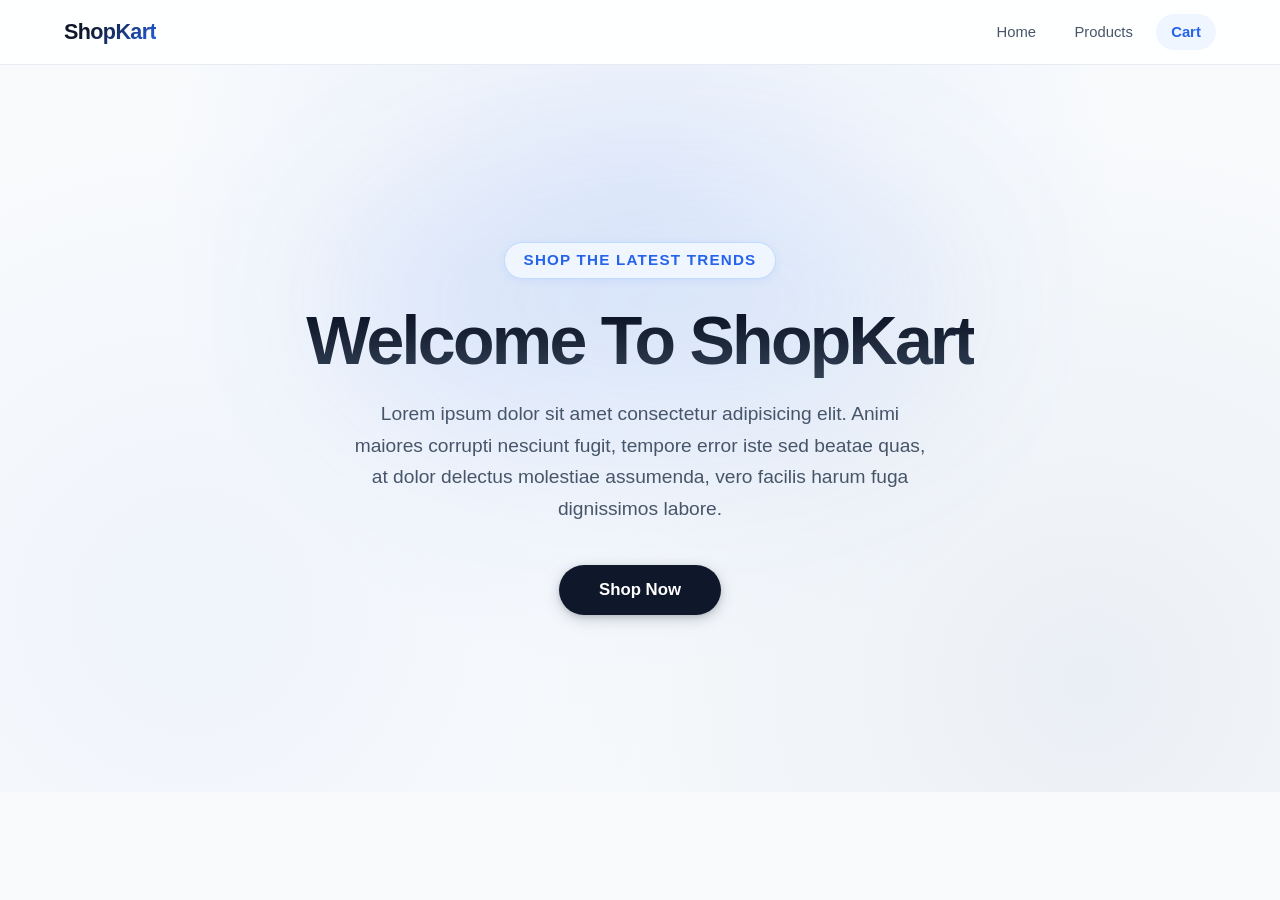
<file: index.html>
<!DOCTYPE html>
<html lang="en">
<head>
    <meta charset="UTF-8">
    <meta name="viewport" content="width=device-width, initial-scale=1.0">
    <title>Shop Kart</title>
    <link rel="stylesheet" href="/style.css">
    <link rel="stylesheet" href="./home.css">
</head>
<body>

    <nav>
        <h2><a href="/index.html">ShopKart</a></h2>
        <ul>
            <li><a href="/Home/index.html">Home</a></li>
            <li><a href="/Products/product.html">Products</a></li>
            <li><a href="/cart/cart.html">Cart</a></li>
        </ul>
    </nav>

    <div id="heroSection">
        <center>
            <h1>Welcome To ShopKart</h1>
            <h3>Shop The Latest Trends</h3>
            <p>Lorem ipsum dolor sit amet consectetur adipisicing elit. Animi maiores corrupti nesciunt fugit, tempore error iste sed beatae quas, at dolor delectus molestiae assumenda, vero facilis harum fuga dignissimos labore.</p>
            <button>Shop Now</button>
        </center>
    </div>
    
</body>
</html>
</file>
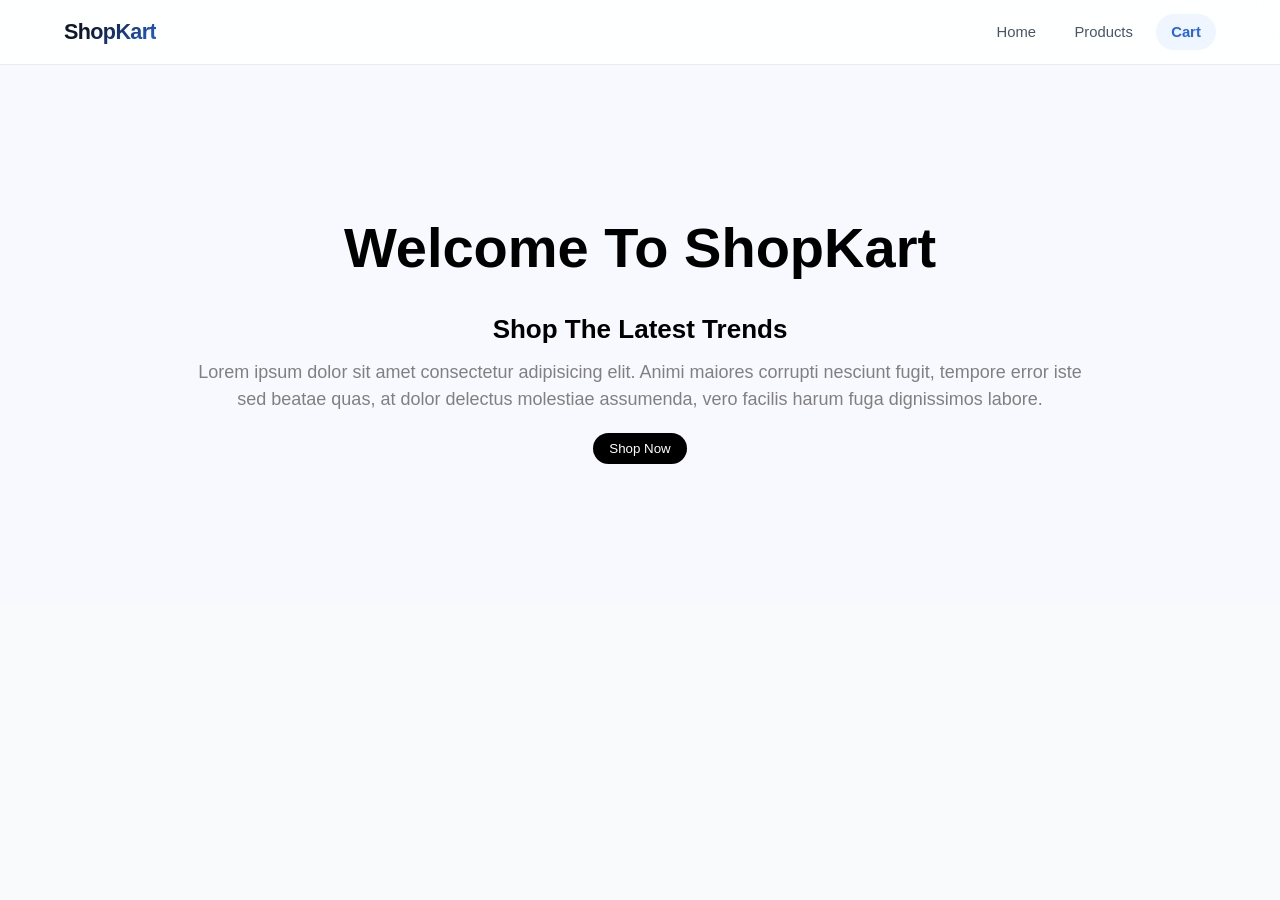
<file: Home/index.html>
<!DOCTYPE html>
<html lang="en">
<head>
    <meta charset="UTF-8">
    <meta name="viewport" content="width=device-width, initial-scale=1.0">
    <title>Shop Kart</title>
    <link rel="stylesheet" href="/style.css">
    <link rel="stylesheet" href="./home.css">
</head>
<body>

    <nav>
        <h2><a href="/Home/index.html">ShopKart</a></h2>
        <ul>
            <li><a href="/Home/index.html">Home</a></li>
            <li><a href="/Products/product.html">Products</a></li>
            <li><a href="/cart/cart.html">Cart</a></li>
        </ul>
    </nav>

    <div id="heroSection">
        <center>
            <h1>Welcome To ShopKart</h1>
            <h3>Shop The Latest Trends</h3>
            <p>Lorem ipsum dolor sit amet consectetur adipisicing elit. Animi maiores corrupti nesciunt fugit, tempore error iste sed beatae quas, at dolor delectus molestiae assumenda, vero facilis harum fuga dignissimos labore.</p>
            <button>Shop Now</button>
        </center>
    </div>
    
</body>
</html>
</file>
<file: style.css>
/* ==========================================================================
   ShopKart - Core Design System & Global Styles
   ========================================================================== */

:root {
  /* Color Palette - Apple-inspired Minimal Luxury */
  --bg-primary: #f8fafc;
  --bg-surface: #ffffff;
  --bg-surface-translucent: rgba(255, 255, 255, 0.85);
  --bg-subtle: #f1f5f9;
  --bg-hover: #e2e8f0;

  --text-primary: #0f172a;
  --text-secondary: #475569;
  --text-muted: #94a3b8;

  --accent-primary: #2563eb;
  --accent-hover: #1d4ed8;
  --accent-subtle: #eff6ff;
  --accent-border: #bfdbfe;

  --dark-btn: #0f172a;
  --dark-btn-hover: #1e293b;

  --border-light: #e2e8f0;
  --border-subtle: rgba(226, 232, 240, 0.8);
  --border-focus: #3b82f6;

  /* Elevation & Shadows */
  --shadow-sm: 0 1px 2px 0 rgba(0, 0, 0, 0.05);
  --shadow-md: 0 4px 12px -2px rgba(15, 23, 42, 0.08);
  --shadow-lg: 0 12px 28px -4px rgba(15, 23, 42, 0.1);
  --shadow-card: 0 2px 10px rgba(15, 23, 42, 0.04);
  --shadow-card-hover: 0 14px 30px -4px rgba(15, 23, 42, 0.12);

  /* Border Radii */
  --radius-sm: 8px;
  --radius-md: 12px;
  --radius-lg: 16px;
  --radius-xl: 20px;
  --radius-full: 9999px;

  /* Transitions */
  --transition-fast: 0.15s ease;
  --transition-normal: 0.25s cubic-bezier(0.16, 1, 0.3, 1);
  --transition-smooth: 0.35s cubic-bezier(0.16, 1, 0.3, 1);
}

/* CSS Reset & Foundation */
*,
*::before,
*::after {
  margin: 0;
  padding: 0;
  box-sizing: border-box;
}

html {
  font-size: 16px;
  scroll-behavior: smooth;
}

body {
  font-family: -apple-system, BlinkMacSystemFont, "SF Pro Display", "SF Pro Text", "Inter", "Segoe UI", Roboto, Helvetica, Arial, sans-serif;
  background-color: var(--bg-primary);
  color: var(--text-primary);
  line-height: 1.5;
  -webkit-font-smoothing: antialiased;
  -moz-osx-font-smoothing: grayscale;
  min-height: 100vh;
  display: flex;
  flex-direction: column;
  overflow-x: hidden;
}

a {
  text-decoration: none;
  color: inherit;
  transition: color var(--transition-fast);
}

button {
  font-family: inherit;
  outline: none;
}

/* ==========================================================================
   Navigation Bar
   ========================================================================== */

nav {
  position: sticky;
  top: 0;
  z-index: 1000;
  background: var(--bg-surface-translucent);
  backdrop-filter: blur(20px);
  -webkit-backdrop-filter: blur(20px);
  border-bottom: 1px solid var(--border-subtle);
  display: flex;
  align-items: center;
  justify-content: space-between;
  padding: 0.85rem clamp(1.25rem, 5vw, 5rem);
  transition: all var(--transition-normal);
}

nav h2 {
  font-size: 1.35rem;
  font-weight: 800;
  letter-spacing: -0.03em;
  display: flex;
  align-items: center;
}

nav h2 a {
  background: linear-gradient(135deg, #0f172a 30%, #2563eb 100%);
  -webkit-background-clip: text;
  -webkit-text-fill-color: transparent;
  display: inline-flex;
  align-items: center;
  gap: 0.4rem;
  transition: transform var(--transition-normal);
}

nav h2 a:hover {
  transform: scale(1.02);
}

nav ul {
  list-style: none;
  display: flex;
  align-items: center;
  column-gap: 0.5rem;
}

nav ul li a {
  display: inline-block;
  padding: 0.45rem 0.95rem;
  border-radius: var(--radius-full);
  font-size: 0.925rem;
  font-weight: 500;
  color: var(--text-secondary);
  transition: background-color var(--transition-fast), color var(--transition-fast), transform var(--transition-fast);
}

nav ul li a:hover {
  background-color: var(--bg-subtle);
  color: var(--text-primary);
}

nav ul li:active {
  transform: scale(0.96);
}

/* Highlight cart or active navigation links subtle pill */
nav ul li a[href*="cart"] {
  background-color: var(--accent-subtle);
  color: var(--accent-primary);
  font-weight: 600;
}

nav ul li a[href*="cart"]:hover {
  background-color: #dbeafe;
  color: var(--accent-hover);
}

/* Responsive Navigation */
@media (max-width: 640px) {
  nav {
    padding: 0.75rem 1rem;
    flex-wrap: wrap;
    gap: 0.5rem;
  }

  nav h2 {
    font-size: 1.2rem;
  }

  nav ul {
    column-gap: 0.25rem;
  }

  nav ul li a {
    padding: 0.35rem 0.65rem;
    font-size: 0.85rem;
  }
}
</file>
<file: home.css>
/* ==========================================================================
   ShopKart - Home Page Styles (home.css)
   ========================================================================== */

#heroSection {
  position: relative;
  min-height: calc(88vh - 65px);
  display: flex;
  align-items: center;
  justify-content: center;
  padding: clamp(3rem, 8vw, 6rem) 1.5rem;
  background-color: var(--bg-primary);
  background-image: 
    radial-gradient(circle at 50% 18%, rgba(37, 99, 235, 0.08) 0%, transparent 55%),
    radial-gradient(circle at 85% 85%, rgba(226, 232, 240, 0.6) 0%, transparent 45%),
    radial-gradient(circle at 15% 75%, rgba(37, 99, 235, 0.04) 0%, transparent 40%);
  overflow: hidden;
}

/* Subtle decorative blur aura behind hero */
#heroSection::before {
  content: "";
  position: absolute;
  top: 15%;
  left: 50%;
  transform: translateX(-50%);
  width: min(600px, 90vw);
  height: 250px;
  background: linear-gradient(135deg, rgba(37, 99, 235, 0.12), rgba(147, 197, 253, 0.15));
  filter: blur(80px);
  border-radius: 50%;
  pointer-events: none;
  z-index: 0;
}

#heroSection center {
  position: relative;
  z-index: 1;
  display: flex;
  flex-direction: column;
  align-items: center;
  justify-content: center;
  text-align: center;
  width: 100%;
  max-width: 820px;
  margin: 0 auto;
}

/* Badge styling for subtitle */
#heroSection h3 {
  order: -1;
  display: inline-flex;
  align-items: center;
  gap: 0.5rem;
  font-size: clamp(0.85rem, 1.5vw, 0.95rem);
  font-weight: 600;
  text-transform: uppercase;
  letter-spacing: 0.08em;
  color: var(--accent-primary);
  background-color: var(--accent-subtle);
  border: 1px solid var(--accent-border);
  padding: 0.4rem 1.15rem;
  border-radius: var(--radius-full);
  margin-bottom: 1.5rem;
  box-shadow: 0 2px 8px rgba(37, 99, 235, 0.08);
}

/* Hero Main Title */
#heroSection h1 {
  font-size: clamp(2.5rem, 6vw + 0.5rem, 4.25rem);
  font-weight: 800;
  letter-spacing: -0.04em;
  line-height: 1.1;
  color: var(--text-primary);
  margin-bottom: 1.25rem;
  background: linear-gradient(180deg, #0f172a 20%, #334155 100%);
  -webkit-background-clip: text;
  -webkit-text-fill-color: transparent;
  max-width: 20ch;
}

/* Hero Description Paragraph */
#heroSection p {
  font-size: clamp(1rem, 2vw, 1.2rem);
  line-height: 1.65;
  color: var(--text-secondary);
  max-width: 580px;
  margin-bottom: 2.5rem;
  font-weight: 400;
}

/* Primary Hero CTA Button */
#heroSection button {
  display: inline-flex;
  align-items: center;
  justify-content: center;
  background-color: var(--dark-btn);
  color: #ffffff;
  font-size: 1.05rem;
  font-weight: 600;
  padding: 0.95rem 2.5rem;
  border: none;
  border-radius: var(--radius-full);
  cursor: pointer;
  box-shadow: 0 4px 16px -2px rgba(15, 23, 42, 0.25), 0 2px 6px -1px rgba(15, 23, 42, 0.15);
  transition: transform var(--transition-normal), background-color var(--transition-fast), box-shadow var(--transition-normal);
}

#heroSection button:hover {
  background-color: var(--dark-btn-hover);
  transform: translateY(-2px);
  box-shadow: 0 10px 24px -2px rgba(15, 23, 42, 0.35), 0 4px 10px -2px rgba(15, 23, 42, 0.2);
}

#heroSection button:active {
  transform: scale(0.97) translateY(0);
  box-shadow: 0 2px 8px -2px rgba(15, 23, 42, 0.2);
}

/* Responsive adjustments */
@media (max-width: 640px) {
  #heroSection {
    min-height: calc(80vh - 60px);
    padding: 2.5rem 1.25rem;
  }

  #heroSection h1 {
    margin-bottom: 1rem;
  }

  #heroSection p {
    margin-bottom: 1.75rem;
  }

  #heroSection button {
    width: 100%;
    max-width: 280px;
    padding: 0.85rem 1.75rem;
    font-size: 0.975rem;
  }
}
</file>
<file: Home/home.css>
#heroSection
{
    background-color: ghostwhite;
    color: black;
    text-align: center;
    display: flex;
    align-items: center;
    justify-content: center;
    flex-direction: column;
    height: 60vh;
}

#heroSection h1
{
    font-size: 56px;
    margin-bottom: 20px;
}
#heroSection h3
{
    font-size:26px;
    margin-bottom: 10px;
}
#heroSection p
{
    font-size:18px;
    color: gray;
    width: 70%;
    margin-bottom: 20px;
}
#heroSection button
{
    background-color: black;
    color: white;
    border: none;
    padding: 8px 16px;
    border-radius: 22px;
}
</file>
